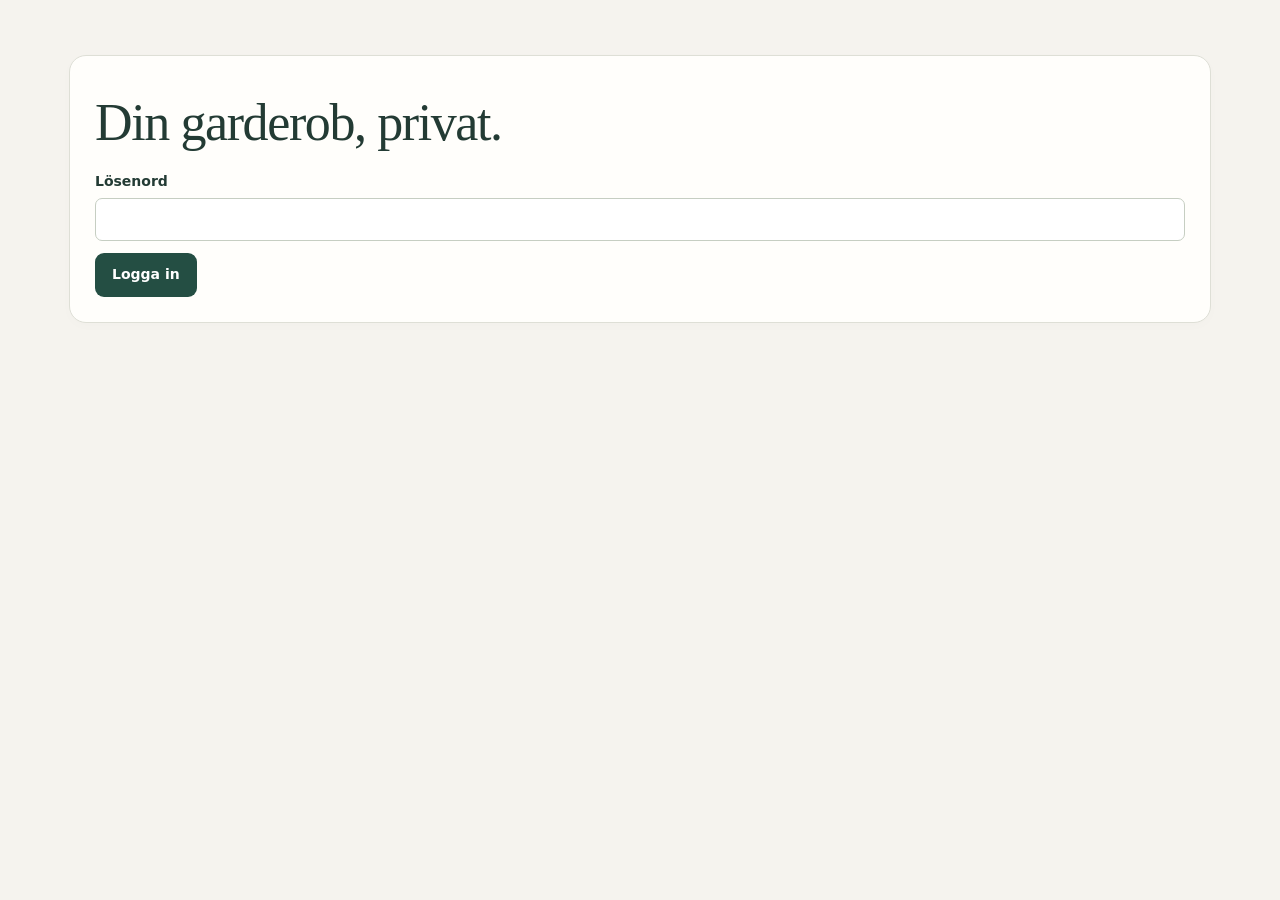
<file: templates/login.html>
<!doctype html><html lang="sv"><head><meta charset="utf-8"><meta name="viewport" content="width=device-width,initial-scale=1"><link rel="stylesheet" href="/static/style.css"><link rel="icon" href="/static/icon.svg"><title>Logga in · Plaggverket</title></head><body><main><section class="panel"><h1>Din garderob, privat.</h1><form method="post" action="/login"><input type="hidden" name="nonce" value="{{ nonce }}"><label>Lösenord<input type="password" name="password" required autocomplete="current-password"></label><button>Logga in</button></form></section></main></body></html>
</file>
<file: static/style.css>
:root{--ink:#233b34;--green:#244e43;--muted:#63736b;--paper:#f5f3ee;--line:#dedfd6;--accent:#c4dc9d}*{box-sizing:border-box}body{margin:0;background:var(--paper);color:var(--ink);font:16px/1.55 system-ui,-apple-system,sans-serif}header{padding:19px 4vw;border-bottom:1px solid var(--line);display:flex;align-items:center;gap:28px;background:#fcfbf7;flex-wrap:wrap}.brand{font-family:Georgia,serif;font-size:27px;letter-spacing:-1px;text-decoration:none;color:var(--ink)}nav{display:flex;gap:8px}nav button{background:transparent;color:var(--ink);padding:8px 12px}.local{margin-left:auto;font-size:12px;text-transform:uppercase;letter-spacing:1.5px;color:var(--muted)}main{max-width:1190px;padding:35px 24px 80px;margin:auto}h1,h2,h3{line-height:1.2}h1{font:normal clamp(32px,5vw,52px)/1.15 Georgia,serif;letter-spacing:-1.4px;margin:12px 0 18px}h2{font:normal 28px Georgia,serif;margin-top:0}h3{font-size:17px;margin-top:22px}.eyebrow{font-size:12px;text-transform:uppercase;letter-spacing:2px;color:var(--muted)}p{max-width:770px}.muted,small{color:var(--muted)}button,.button{border:0;border-radius:9px;background:var(--green);color:white;font:600 14px/1.4 system-ui;padding:12px 17px;cursor:pointer;display:inline-block;text-decoration:none}button:hover,.button:hover{filter:brightness(1.12)}button:disabled{opacity:.5;cursor:wait}.secondary{background:#e7eadd;color:var(--ink)}.danger{background:#8d3932}.link{background:none;color:var(--green);text-decoration:underline;padding:4px}.actions{display:flex;gap:9px;align-items:center;flex-wrap:wrap;margin:17px 0}.panel{background:#fffefb;border:1px solid var(--line);border-radius:17px;padding:25px;margin:20px 0;box-shadow:0 3px 12px #1d352a04}.hero{display:flex;align-items:center;justify-content:space-between;gap:20px}.stats{display:grid;grid-template-columns:repeat(4,1fr);gap:14px;margin:28px 0}.stat{background:#e8ede2;border-radius:12px;padding:20px}.stat strong{display:block;font:32px Georgia,serif}.stat span{font-size:13px}.grid{display:grid;grid-template-columns:repeat(auto-fill,minmax(240px,1fr));gap:20px}.card{border:1px solid var(--line);border-radius:15px;background:#fffefb;overflow:hidden}.card img,.placeholder{width:100%;height:240px;object-fit:cover;background:#e8e6dd}.placeholder{display:grid;place-items:center;font:58px Georgia;color:#a5b2a0}.card .body{padding:19px}.badge{display:inline-block;border-radius:20px;padding:4px 10px;background:#edf0e4;font-size:12px}.card h3{margin:10px 0 6px}.empty{padding:60px 30px;text-align:center;border:1px dashed #b7c1b1;border-radius:16px}.empty p{margin:12px auto}.columns{display:grid;grid-template-columns:1fr 1fr;gap:20px}.fields{display:grid;grid-template-columns:1fr 1fr;gap:15px}.full{grid-column:1/-1}label{display:block;font-size:14px;font-weight:550;margin-bottom:12px}input,select,textarea{display:block;width:100%;margin-top:6px;padding:11px;border:1px solid #c6cec2;border-radius:7px;background:#fff;color:#20382d;font:16px system-ui}textarea{min-height:105px;resize:vertical}input[type=checkbox]{display:inline;width:auto;margin-right:7px}input[type=file]{font-size:13px}label:has(input[type=checkbox]){font-weight:400}input:focus,textarea:focus,select:focus{outline:2px solid #9bb47c;outline-offset:1px}.tabs{display:flex;gap:8px;overflow:auto;margin:25px 0}.tabs button{white-space:nowrap;background:#e7e8df;color:var(--ink)}.tabs .active{background:var(--green);color:white}.callout{padding:15px 18px;border-left:4px solid #a6b780;background:#edf0e5;border-radius:5px;margin:15px 0;font-size:14px}.warning{border-color:#ca9d56;background:#fff3da}.error{border-color:#ba5d4f;background:#fae7df}.photos{display:grid;grid-template-columns:repeat(auto-fill,minmax(290px,1fr));gap:18px}.photo{border:1px solid var(--line);border-radius:12px;padding:16px}.beforeafter{display:grid;grid-template-columns:1fr 1fr;gap:8px}.beforeafter img{width:100%;height:190px;object-fit:contain;background:repeating-conic-gradient(#e7e7e0 0 25%,#fafaf7 0 50%) 50%/15px 15px}.photo .actions button{padding:8px 10px;font-size:12px}.step{color:var(--muted);font-size:13px}.money{font-variant-numeric:tabular-nums}table{width:100%;border-collapse:collapse}td,th{text-align:left;border-bottom:1px solid var(--line);padding:12px;font-size:14px}a{color:var(--green)}footer{border-top:1px solid var(--line);padding:20px 4vw;font-size:12px;color:var(--muted);display:flex;justify-content:space-between}#notice{position:fixed;z-index:30;bottom:18px;left:50%;transform:translateX(-50%);width:min(90vw,660px);box-shadow:0 6px 35px #0003;border-radius:10px;background:#244e43;color:white;padding:0}#notice:not(:empty){padding:14px 20px}#notice.bad{background:#8d3932}dialog{max-width:850px;width:96vw;max-height:95vh;overflow:auto;border:0;border-radius:16px;padding:25px}dialog::backdrop{background:#172c25aa}canvas{max-width:100%;max-height:58vh;display:block;margin:auto;touch-action:none;border:1px solid #aaa}pre{white-space:pre-wrap;overflow-wrap:anywhere}.nowrap{white-space:nowrap}@media(max-width:720px){main{padding:24px 16px 60px}header{gap:10px;padding:15px 16px}.local{display:none}nav{width:100%}.hero{align-items:flex-start}.hero button{white-space:nowrap;margin-top:14px}.stats{grid-template-columns:1fr 1fr;gap:9px}.stat{padding:14px}.columns,.fields{grid-template-columns:1fr}.panel{padding:18px}.grid{grid-template-columns:repeat(auto-fill,minmax(160px,1fr));gap:12px}.card img,.placeholder{height:190px}.card .body{padding:13px}.actions button{flex-grow:1}.photos{grid-template-columns:1fr}h1{font-size:36px}.tabs{margin:20px -4px}.tabs button{padding:10px 13px}table{display:block;overflow:auto}}

.upload-sources{display:grid;grid-template-columns:repeat(3,minmax(0,1fr));gap:10px;margin:18px 0}.upload-sources button{display:flex;flex-direction:column;align-items:center;gap:8px;min-height:105px;padding:14px 8px;font-size:14px}.picker-icon{font-size:28px}.upload-queue{padding-left:20px;overflow-wrap:anywhere}.upload-queue li{margin:6px 0}

[hidden]{display:none!important}
</file>
